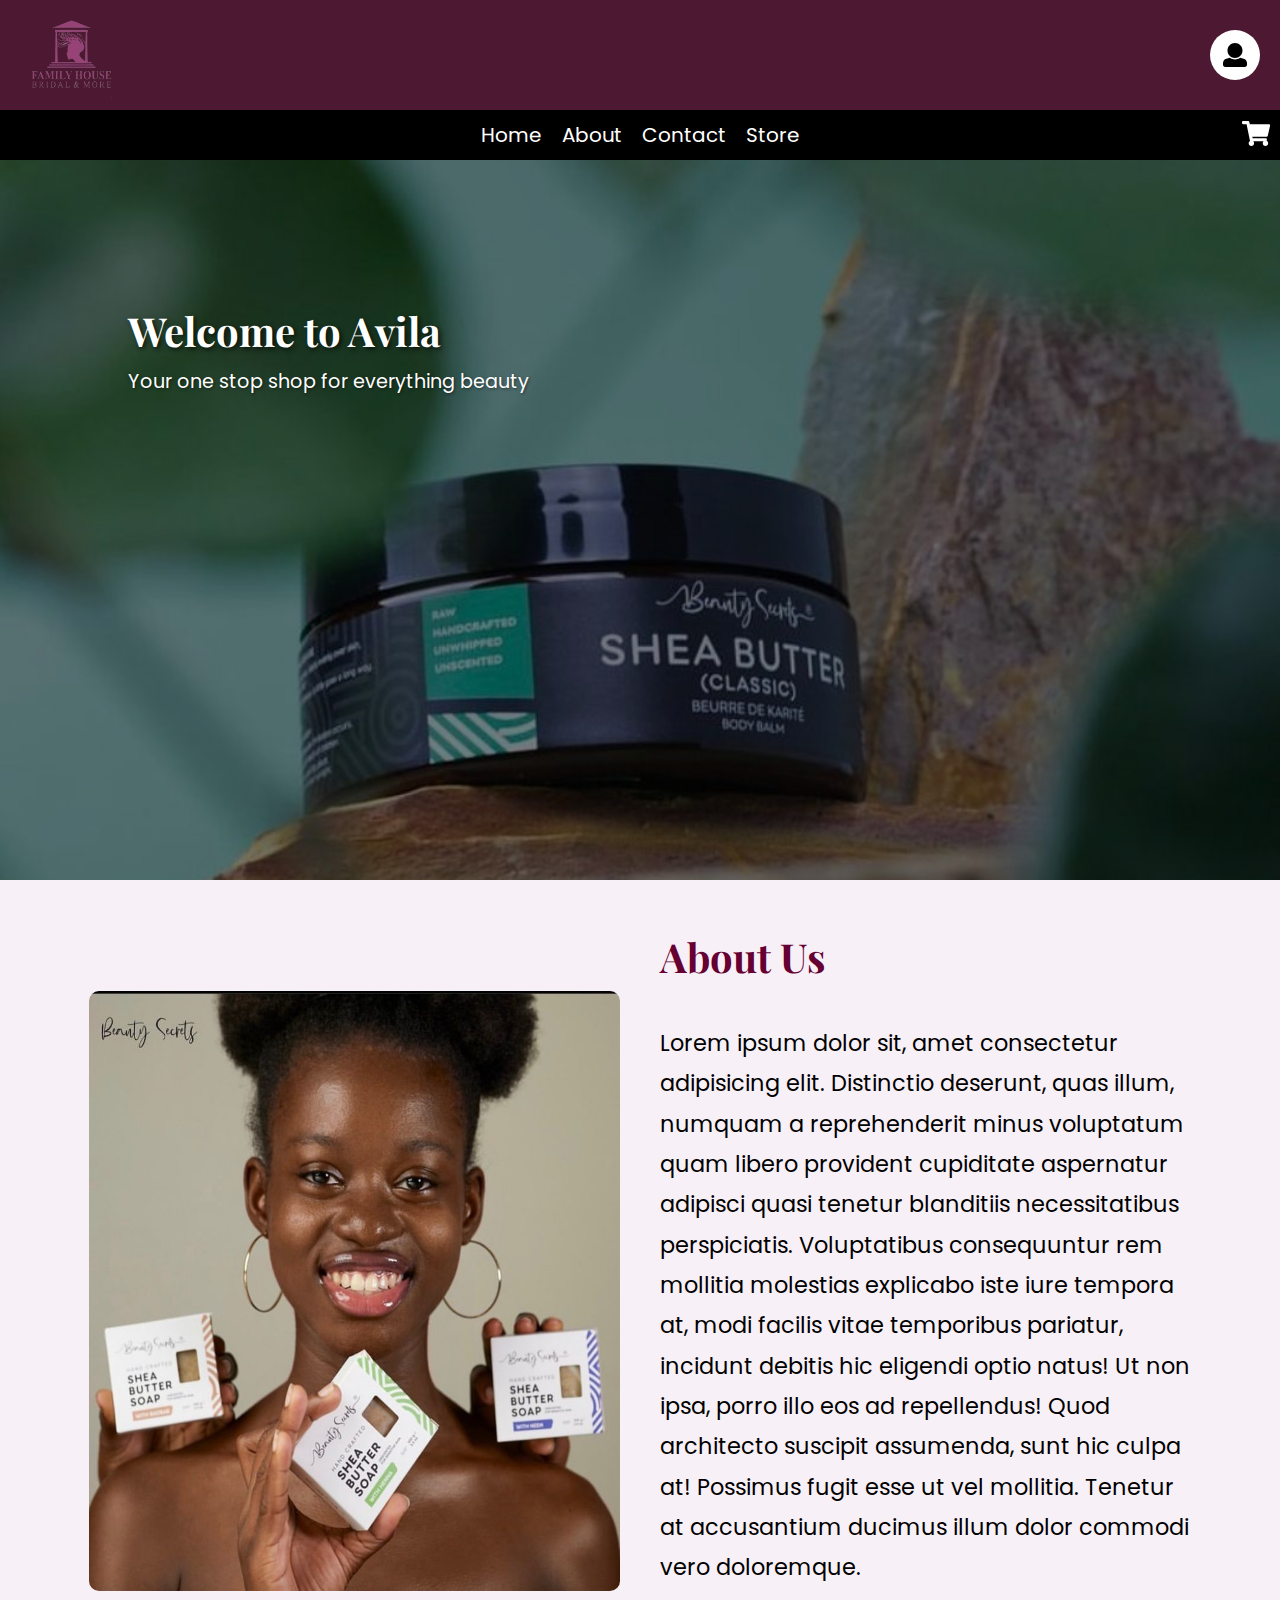
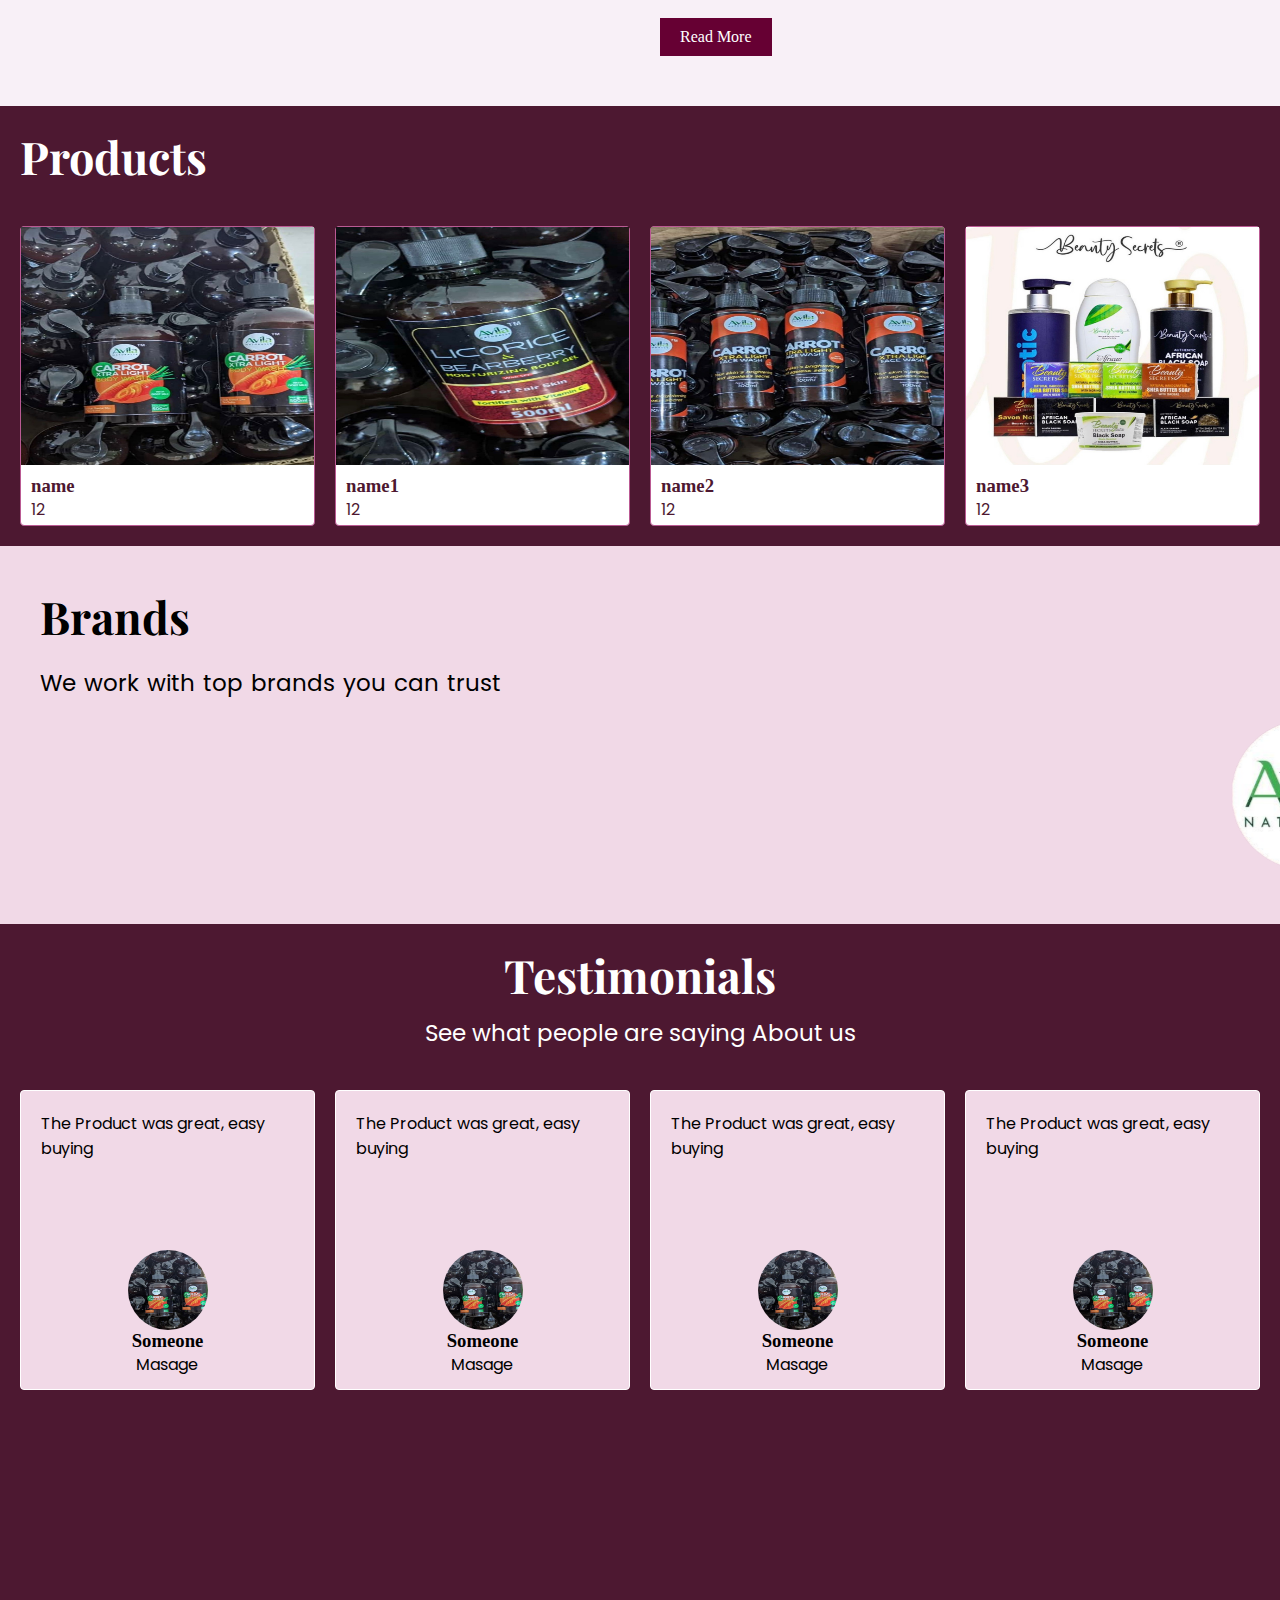
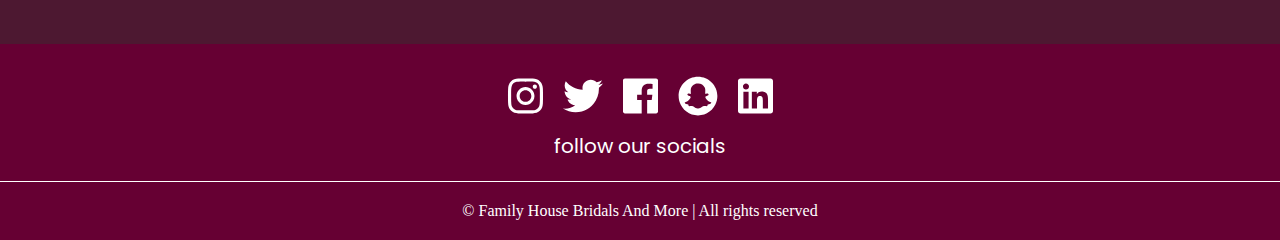
<file: index.html>
<!-- 
 Todo 
 1. how to reduce txt so that if user press btn the text will show
 2. add a testimonial page
  -->

<!DOCTYPE html>
<html lang="en">
<head>
    <meta charset="UTF-8">
    <meta name="viewport" content="width=device-width, initial-scale=1.0">
    <title>Avila -Home</title>
    <link rel="icon" type="image/svg+xml" href="/assets/companylLogo.png" />
    <link rel="stylesheet" href="./styles/headerandnav.css">
    <link rel="stylesheet" href="./styles/home.css">
    <script src="./scripts/headerNav.js" defer></script>
    <!-- <link rel="stylesheet" href="https://cdn.jsdelivr.net/npm/bootstrap@5.3.3/dist/css/bootstrap.min.css"> -->
    <script src="./scripts/font-awesome.js"></script>
</head>
<body>
    <!-- <marquee behavior="shimming" direction="">Hello</marquee> -->
    <!-- HEader -->
    <header>
        <label>
            <img src="./assets/companylLogo.png" alt="">
        </label>
        <!-- Sidebar -->
            <!-- <div class="search-box">
                <input type="text" placeholder="Search...">
            </div>
            <div class="responsiveSearch">
                <i class="fa fa-search"></i>
            </div> -->
        <div class="acctCreationBox">
            <section class="acctCreation">
                <div class="icon">
                    <i class="fa fa-user"></i>
                </div>
            </section>
        </div>
        <!-- navbar -->
    </header>
    <!-- Navigation -->
    <nav>
        <div class="hamburgerNav">
            <div class="open" data-navOpenBtn>
                <i class="fa fa-bars"></i>
            </div>
            <div class="close" data-navCloseBtn>
                <div class="fa fa-times"></div>
            </div>
        </div>
       <ul data-nav>
           <li><a href="../index.html">Home</a></li>
           <li><a href="./temp.html">About</a></li>
           <li><a href="#">Contact</a></li>
           <li><a href="./html/products.html">Store</a></li>
       </ul>
       <div class="cartOpenBtn">
        <div class="icon" data-cartOpen>
            <i class="fa fa-shopping-cart"></i>
        </div>
       </div>
    </nav>
    <!-- Main Content -->
     <main>
        <div class="intropic">
            <img src="./assets/imgs/compressed_img7.jpg" alt="">
            <div class="overlay"></div> 
            <div class="txt">
                <h1>Welcome to Avila</h1>
                <p>Your one stop shop for everything beauty</p>
            </div>
        </div>
        <!-- <section class="about"> -->
            <div class="about-content">
                <div class="image-container">
                    <img src="./assets/Screenshot_20250310-132138~2.jpg" alt="Woman holding soap">
                </div>
                <div class="text-container">
                    <h2>About Us</h2>
                    <p>Lorem ipsum dolor sit, amet consectetur adipisicing elit. Distinctio deserunt, quas illum, numquam a reprehenderit minus voluptatum quam libero provident cupiditate aspernatur adipisci quasi tenetur blanditiis necessitatibus perspiciatis. Voluptatibus consequuntur rem mollitia molestias explicabo iste iure tempora at, modi facilis vitae temporibus pariatur, incidunt debitis hic eligendi optio natus! Ut non ipsa, porro illo eos ad repellendus! Quod architecto suscipit assumenda, sunt hic culpa at! Possimus fugit esse ut vel mollitia. Tenetur at accusantium ducimus illum dolor commodi vero doloremque.</p>
                    <button class="read-more">Read More</button>
                </div>
            </div>
        <!-- </section> -->
        <!-- <div id="carouselExample" class="carousel slide">
            <div class="carousel-inner" style="height: 40vh;">
              <div class="carousel-item active">
                <img src="./assets/avilaLogo.jpeg" class="d-block w-100 h-70" alt="..." style="70%">
              </div>
              <div class="carousel-item">
                <img src="./assets/avilaLogo.jpeg" class="d-block w-100" alt="...">
              </div>
              <div class="carousel-item">
                <img src="./assets/avilaLogo.jpeg" class="d-block w-100" alt="...">
              </div>
            </div>
            <button class="carousel-control-prev" type="button" data-bs-target="#carouselExample" data-bs-slide="prev">
              <span class="carousel-control-prev-icon" aria-hidden="true"></span>
              <span class="visually-hidden">Previous</span>
            </button>
            <button class="carousel-control-next" type="button" data-bs-target="#carouselExample" data-bs-slide="next">
              <span class="carousel-control-next-icon" aria-hidden="true"></span>
              <span class="visually-hidden">Next</span>
            </button>
          </div> -->
        <section class="products">
            <section class="header">
                <h2>Products</h2>
            </section>
            <template data-homeTemplate>
                <div class="productCard">
                    <div class="img">
                        <img src="" data-card-img alt="">
                    </div>
                    <section class="description">
                        <h3 data-card-title>Product Name</h3>
                        <p data-card-price>Price</p>
                    </section>
                </div>
            </template>
            <div class="productDisplay" data-homeProductsHolder>
                
            </div>
        </section>
        <section class="brands">
            <section class="header">
                <h2>Brands</h2>
            </section>
            <section class="info">
                <p>We work with top brands you can trust</p>
            </section>
            <marquee behavior="" scrolldelay="50" direction="">
                <img src="./assets/imgs/avilaLogo-removebg-preview.png" alt="">
                <img src="./assets/imgs/Black-logo-removebg-preview.png" alt="">
                <img src="./assets/cropped-cropped-sleekpro.png" alt="">
                <img src="./assets/cropped-logo.png" alt="">
            </marquee>
        </section>
        <section class="testimonials">
            <div class="header">
                <h1>Testimonials</h1>
                <p>See what people are saying About us</p>
            </div>
            <template data-testimonialCarTemp>
                <div class="testimonialCard">
                    <div class="testimonial">
                        <p data-testimonial>Lorem ipsum dolor sit amet consectetur adipisicing elit. Ex optio unde hic, amet quas est eum velit architecto expedita earum neque in quidem maiores totam, minima quo. Ullam, error nostrum.
                        </p>
                        <!-- <img src="./assets/img2.jpg" data-card-img alt=""> -->

                    </div>
                    <section class="description">
                        <div class="img">
                            <img src="./assets/img1.jpg" alt="" data-img>
                        </div>
                        <div class="details">
                            <h3 data-name>Product Name</h3>
                            <p data-job>Price</p>
                        </div>
                    </section>
                </div>
            </template>
            <div class="testimonialCards" data-testimonialCardHolder>
               
            </div>
        </section>
     </main>
     <footer>
        <div class="top">
            <div class="icons">
                <div class="icon"><i class="fab fa-instagram"></i></div>
                <div class="icon"><i class="fab fa-twitter"></i></div>
                <div class="icon"><i class="fab fa-facebook"></i></div>
                <div class="icon"><i class="fab fa-snapchat"></i></div>
                <div class="icon"><i class="fab fa-linkedin"></i></div>
            </div>
            <div class="call">
                <p>follow our socials</p>
            </div>
        </div>
        <div class="btm">
            &copy; Family House Bridals And More | All rights reserved
        </div>
     </footer>


     <!-- <script src="./scripts/products.js"></script> -->
     <!-- <script src="./scripts/cardDisplay.js" module></script> -->
     <script src="./scripts/home.js" type="module"></script>
     <script src="https://cdn.jsdelivr.net/npm/bootstrap@5.3.3/dist/js/bootstrap.bundle.min.js" integrity="sha384-YvpcrYf0tY3lHB60NNkmXc5s9fDVZLESaAA55NDzOxhy9GkcIdslK1eN7N6jIeHz" crossorigin="anonymous"></script>
</body>
</html>

<!-- 
PROJECT TODO
1. Redesign products cards
2. Work on brand section *Done
3. work on footer
-->
</file>
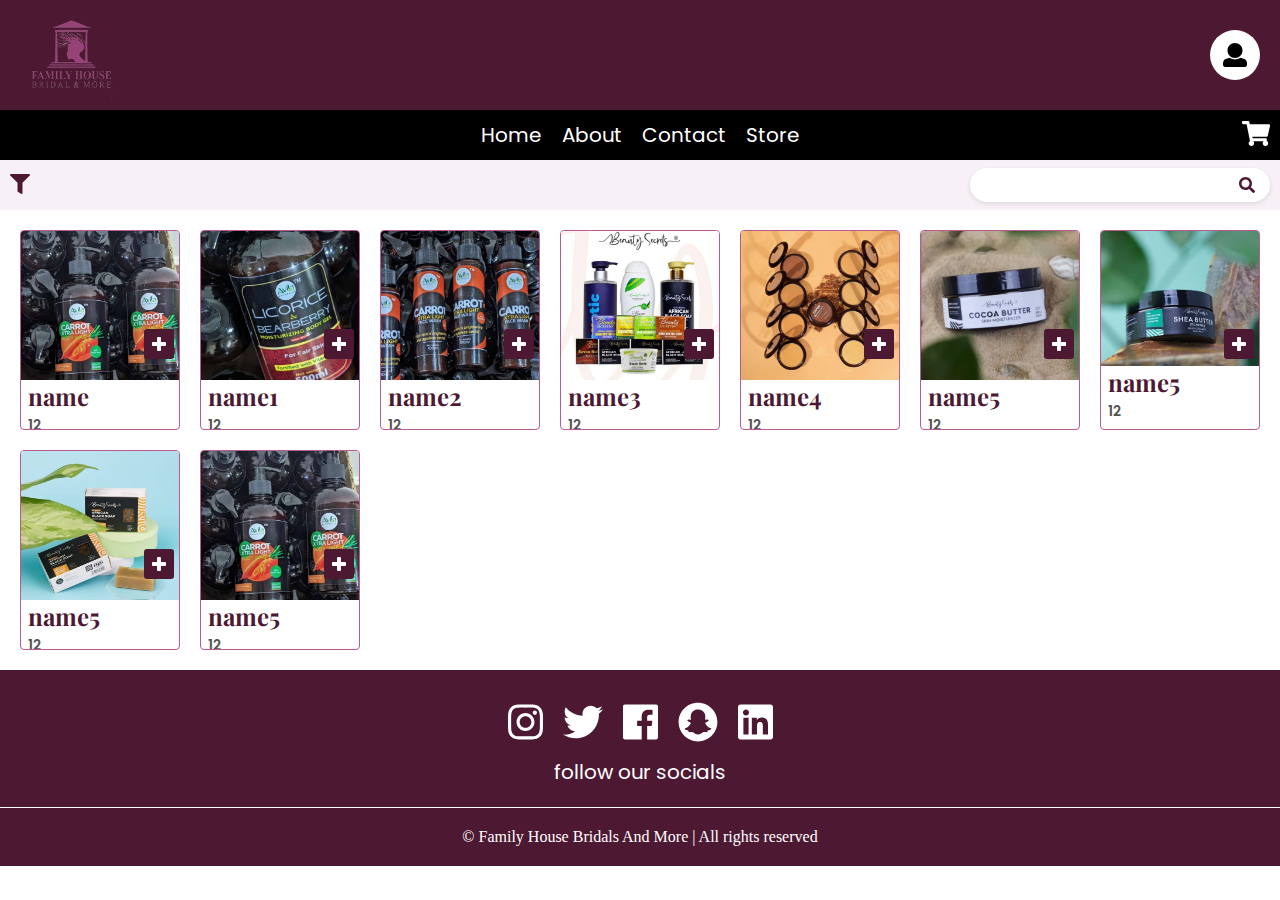
<file: html/products.html>
<!-- 
Todo 
1. Add a filter that will help filter out products
2. Add the responsive search bar with all functionality
3. see if you can use colors that make the logo more visible
-->
<!DOCTYPE html>
<html lang="en">
<head>
    <meta charset="UTF-8">
    <meta name="viewport" content="width=device-width, initial-scale=1.0">
    <title>Document</title>
    <link rel="icon" type="image/svg+xml" href="../assets/companylLogo.png" />
    <!-- icon on the title -->
    <!-- <link rel="icon" type="image/svg+xml" href="../assets/img1.jpg" /> -->
    <link rel="stylesheet" href="../styles/products.css">
    <link rel="stylesheet" href="../styles/headerandnav.css">
    <link rel="stylesheet" href="../styles/productsHeaderNav.css">
    <script src="../scripts/cardDisplay.js" defer type="module"></script>
    <script src="../scripts/products.js" defer type="module"></script>
    <script src="../scripts/font-awesome.js"></script>
    <script src="../scripts/headerNav.js" defer></script>
</head>
<body>
    <!-- HEader -->
    <header>
        <label>
            <img src="../assets/companylLogo.png" alt="">
        </label>
        <div class="acctCreationBox">
            <section class="acctCreation">
                <div class="icon">
                    <i class="fa fa-user"></i>
                </div>
            </section>
        </div>
        <!-- navbar -->
    </header>
    <!-- Navigation -->
    <nav>
       <div class="nav">
        <div class="hamburgerNav">
            <div class="open" data-navOpenBtn>
                <i class="fa fa-bars"></i>
            </div>
            <div class="close" data-navCloseBtn>
                <div class="fa fa-times"></div>
            </div>
        </div>
            <ul data-nav>
                <li><a href="../index.html">Home</a></li>
                <li><a href="#">About</a></li>
                <li><a href="#">Contact</a></li>
                <li><a href="#">Store</a></li>
            </ul>
            <div class="cartOpenBtn">
            <div class="icon" data-cartOpen>
                <i class="fa fa-shopping-cart"></i>
            </div>
            </div>
       </div>
       <section class="filter">
           <div class="filterIcon" data-FilterItemsBtn>
            <i class="fa fa-filter"></i>
        </div>
        <div class="searchBar">
            <input type="text">
            <i class="fa fa-search"></i>
        </div>
        <div class="filterItems" data-filterList>
            <div class="item" data-filterItem>
                <p>All</p>
            </div>
            <div class="item" data-filterItem>
                <p>Skin</p>
            </div>
            <div class="item" data-filterItem>
                <p>Hair</p>
            </div>
            <div class="item" data-filterItem>
                <p>Make up</p>
            </div>
            <div class="item" data-filterItem>
                <p>Bridals</p>
            </div>
        </div>
       </section>
    </nav>

    <!-- <img src="../assets/imgs/compressed_img2.jpg" alt=""> -->
    <!-- template for our product cards -->


    <template data-template>
        <div class="productCard">
            <div class="image">
                <img src="/assets/Screenshot_20250310-132130~2.jpg" alt="productImage" data-card-img>
            </div>
            <div class="description">
                <div class="text">
                    <h2 data-card-title>product Name</h2>
                    <p data-card-price>$200</p>
                </div>
                <div class="addToCartBtn">
                    <div class="btn">
                        <i class="fa fa-plus"></i>
                    </div>
                    <!-- <div class="add">
                        <button style="width: 50px;">Add TO CART</button>
                    </div> -->
                </div>
            </div>
        </div>
     </template>

     <!-- Main content -->
     <main>
        
        <!-- Filter -->
         
        <!-- Sidebar/cart -->
        <!-- <aside class="cart" data-cart>
            <section class="header">
                <h2>Cart</h2>
                <div class="icon" data-cartClose>
                    <i class="fa fa-times"></i>
                </div>
            </section>
            <div class="cartItem">
                <div class="image">
                    <img src="/assets/Screenshot_20250310-132132~2.jpg" alt="Product image">
                </div>
                <div class="desc">
                    <div class="txt">
                        <h1 class="title">Product Name</h1>
                        <p class="price">$200</p>
                        <div class="size">
                            <input type="number">
                        </div>
                    </div>
                </div>
                <div class="deleteBtn">
                    <div class="icon">
                        <i class="fa fa-trash"></i>
                    </div>
                </div>
            </div>
        </aside> -->
        <section class="productDispaly" data-cardHolder></section>
    </main>
    <footer>
        <div class="top">
            <div class="icons">
                <div class="icon"><i class="fab fa-instagram"></i></div>
                <div class="icon"><i class="fab fa-twitter"></i></div>
                <div class="icon"><i class="fab fa-facebook"></i></div>
                <div class="icon"><i class="fab fa-snapchat"></i></div>
                <div class="icon"><i class="fab fa-linkedin"></i></div>
            </div>
            <div class="call">
                <p>follow our socials</p>
            </div>
        </div>
        <div class="btm">
            &copy; Family House Bridals And More | All rights reserved
        </div>
     </footer>
</body>
</html>
</file>
<file: styles/headerandnav.css>
*{
    margin: 0;
    padding: 0;
    box-sizing: border-box;
    font-family: Cambria, Cochin, Georgia, Times, 'Times New Roman', serif;
}


header{
    width: 100%;
    height: 110px;
    background-color: #4d1831;
    color: white;
    display: flex;
    justify-content: space-between;
    align-items: center;
    padding: 20px;
    position: relative;
}
header > label{
    width: 100px;
    height: 100px 
}
header > label > img{
    width: 100%;
    height: 100%
}
header > .acctCreationBox > .acctCreation > .icon{
    width: 50px;
    height: 50px;
    border-radius: 50%;
    background: #fff;
    display: flex;
    justify-content: center;
    align-items: center;
    cursor: pointer;
    color: #000;
    font-size: 1.5rem;
    z-index: 1111;
}
header > .acctCreationBox > .acctCreation > .icon{
    z-index: 1111;
}

/* NAvBar styles */
nav{
    width: 100%;
    height: 50px;
    background-color: #000;
    color: #fff;
    display: flex;
    /* flex: center; */
    justify-content: center;
    align-items: center;
    position: sticky;;
    top: 0;
    z-index: 999;
}
nav.sticky{
    position: sticky;
    top: 0;
}
nav .cartOpenBtn{
    position: absolute;
    right: 10px;
}
nav .cartOpenBtn .icon{
    cursor: pointer;
}
nav ul{
    display: flex;
    justify-content: space-between;
    align-items: center;
}
nav ul li{
    list-style: none;
    margin: 10px;
}
nav ul li a{
    text-decoration: none;
    font-size: 20px;
    color: #fff;
    font-family: 'Poppins', sans-serif;
}
.hamburgerNav{
    display: none;
    position: absolute;
    left: 10px;
    font-size: 25px;
}
.cartOpenBtn .icon{
    font-size: 25px;

}
.hamburgerNav .close{
    display: none;
    z-index: 1111
}
.showNav{
    display: flex;
}
.hideNav{
    display: none;
}

@media screen and (max-width: 425px) {
    .hamburgerNav{
        display: flex;
    }
    nav ul{
        position: absolute;
        flex-direction: column;
        top: 0;
        left: 0;
        background-color: #000;
        width: 100%;
        min-height: 100%;
        transform: translateX(-100vw);
    }
    
}
</file>
<file: styles/home.css>
@import url('https://fonts.googleapis.com/css2?family=Playfair+Display:wght@500;700&family=Poppins:wght@300;400;500&display=swap');

h1, h2 {
    font-family: 'Playfair Display', serif;
}

body, p {
    font-family: 'Poppins', sans-serif;
}
.intropic{
    width: 100%;
    height: 80vh;
    position: relative;
    /* margin-top: 100px; */
    /* background: url("assets/img4.jpg");
    background-position: center;
    background-size: cover;
    background-repeat: no-repeat; */
}
.txt {
    animation: fadeInUp 1s ease-in-out;
}

@keyframes fadeInUp {
    from { opacity: 0; transform: translateY(20px); }
    to { opacity: 1; transform: translateY(0); }
}
.intropic img{
    width: 100%;
    height: 100%;
    object-fit: cover;
}
.overlay {
    position: absolute;
    top: 0;
    left: 0;
    width: 100%;
    height: 100%;
    background: rgba(0, 0, 0, 0.5); /* Dark overlay for contrast */
}
.txt{
    position: absolute;
    top: 20%;
    left: 10%;
    color: white;
}
.txt h1 {
    font-size: 2.5rem;
    font-weight: bold;
    text-shadow: 2px 2px 5px rgba(0, 0, 0, 0.7);
    margin-bottom: 10px;
}

.txt p {
    font-size: 1.2rem;
    text-shadow: 1px 1px 3px rgba(0, 0, 0, 0.5);
}
/* .about{
    width: 100%;
    height: 70vh;
    display: flex;
    align-items: center;
    background-color: #f8f0f7;
    justify-content: center;
    padding-top: 40px;
    padding-bottom: 40px;
    position: relative;
}
.about .pic{
    width: 45%;
    height: 95%;
    background: url("./assets/Screenshot_20250310-132138~2.jpg");
    background-position: center;
    background-size: cover;
    border-radius: 5px;
}
.about .pic img{
    width: 100%;
    height: 100%;
    object-fit: cover;
}
.about .aboutText {
    width: 45%;
    min-height: 80vh;
    height: 95%;
    display: flex;
    flex-direction: column;
    align-content: top;
    justify-content: center;
    padding: 20px;
}

.about .aboutText .header{
    font-size: 30px;
    margin: 20px 0 20px 0;
    color: #4d1831;
}
.aboutText .p{
    padding: 20px;
}
.aboutText .btn button{
    padding: 7px;
    width: 150px;
    height: 60px;
    margin: 10px;
    border: none;
    outline: none;
    background: #4d1831;
    color: #fff;
    cursor: pointer;
    border-radius: 5px;
    font-size: 20px;
}
.aboutText .p p{
    font-size: 20px;
    line-height: 1.5;
    word-spacing: 3px;
    letter-spacing: .5px;
} */
 /* About Section */
.about {
    display: flex;
    justify-content: center;
    align-items: center;
    padding: 50px;
    min-height: 50vh;
}

.about-content {
    display: flex;
    justify-content: center;
    gap: 40px;
    align-items: center;
    width: 100%;
    background: #f8f0f7;
    padding: 50px;
/*     border-radius: 12px; */
/*     box-shadow: 0px 4px 10px rgba(0, 0, 0, 0.1); */
}
.image-container{
    width: 45%;
}
.image-container img {
    width: 100%;
    height: 600px;
    border-radius: 10px;
}

.text-container {
    width: 45%;
}

.text-container h2 {
    font-size: 2.5rem;
    color: #660033;
    margin-bottom: 40px;
}

.text-container p {
    font-size: 1.4rem;
    line-height: 1.8;
    margin-bottom: 30px;
}

.read-more {
    background-color: #660033;
    color: white;
    padding: 10px 20px;
    border: none;
    cursor: pointer;
    font-size: 1rem;
    transition: 0.3s;
}

.read-more:hover {
    background-color: #990044;
}
.products{
    width: 100%;
    min-height: 40vh;
    height: 100%;
    background-color: #4d1831;
    color: white;
}
.products .header{
    width: 100%;
    height: 20%;
    /* background-color: yellow; */
    display: flex;
    align-items: center;
    padding: 20px;
    font-size: 30px;
    color: #ffffff
}
.testimonials{
    background: #4d1831;
    color: #fff;
    min-height: 80vh;
}
.productDisplay, .testimonialCards {
    width: 100%;
    height: 80%;
    /* background-color: blue; */
    display: grid;
    justify-content: center;
    grid-template-columns: repeat(auto-fit, minmax(150px, 1fr)); 
    gap: 20px;
    padding: 20px;
}
.testimonialCard{
    /* width: 350px; */
    height: 300px;
    border: 1px solid #fff;
    /* border-color: #ba5a93; */
    background-color: #f1d9e7;
    border-radius: 4px;
    color: #fff;
}
.testimonialCard .testimonial{
    width: 100%;
    height: 50%;
    /* background-color: #fff; */
    color: #000;
    padding: 20px;
    overflow: hidden;
}
.testimonialCard .description .img{
    width: 80px;
    height: 80px;
    border-radius: 50%;
    overflow: hidden;
}
.testimonialCard .description .img img{
    width: 100%;
    height: 100%;
}
.testimonialCard .description{
    /* background: #f1d9e7; */
    width: 100%;
    padding: 10px;
    display: flex;
    flex-direction: column;
    align-items: center;
    justify-content: center;
}
.testimonialCard .description .details{
    color: #000;    
    display: flex;
    flex-direction: column;
    align-items: center;
}
.productCard{
    /* width: 350px; */
    height: 300px;
    border: 1px solid #06d6a0;
    border-color: #ba5a93;
    background-color: #fff;
    border-radius: 4px;
    color: #4d1831;
}
.productCard .img{
    width: 100%;
    height: 80%;
    background: url("/assets/img4.jpg");
    background-size: cover;
    background-position: center;
}
.productCard .img img{
    width: 100%;
    height: 100%;
}
.productCard .description{
    padding: 10px
}
footer{
    display: flex;
    flex-direction: column;
    width: 100%;
    /* height: 400px; */
    background-color: #660033;
    color: white;
}
footer .top{
    display: flex;
    flex-direction: column;
    width: 100%;
    padding: 20px;
    border-bottom: 1px solid #fff;
}
.icons, footer .top .call, footer .btm{
    display: flex;
    justify-content: center;
    align-items: center;
    width: 100%;
}
footer .top .icons .icon{
    font-size: 2.5rem;
    margin: 10px;
}
footer .top .call p{
    font-size: 1.25rem;
}
footer .btm{
    padding: 20px;
}
.brands{
    width: 100%;
    min-height: 40vh;
    background-color: #f1d9e7;
    padding: 40px 0 40px 0
}
.brands .header{
    padding: 0 0 20px 40px;
    width: 100%;
    height: 20%;
    /* background: #06d6a0; */
    font-size: 30px;
    /* padding: 4px 0 0 20px; */
}
.brands .info{
    padding-left: 40px;
    padding-bottom: 10px;
    /* margin: 40px; */
    width: 100%;;
    height: 15%;
    word-spacing: 2px;
    font-size: 23px;
    /* padding-left: 20px; */
}
marquee{
    /* margin-bottom: 40px; */
    height: 100%;
    /* background-color: #ff0000; */
    display: flex;
    align-items: center;
}
marquee img{
    width: 150px;
    height: 150px;
    /* border-radius: 50%; */
    margin: 10px;
    margin-right: 50px;
}
.responsiveSearch{
    display: none;
}
.testimonials .header{
    width: 100%;
    min-height: 80px;
    padding: 20px;
    display: flex;
    flex-direction: column;
    justify-content: center;
    align-items: center;
    font-size: 23px;
}
.testimonials .header h1{
    margin-bottom: 10px;
}


@media (max-width: 768px) {
    .about-content {
        flex-direction: column;
        text-align: center;
        padding: 20px;
    }
.text-container, .image-container{
    width: 100%
}
    .text-container h2 {
        font-size: 1.8rem;
    }

    .text-container p {
        font-size: 0.95rem;
    }

    .read-more {
        width: 100%;
        padding: 12px;
    }
}
</file>
<file: styles/products.css>
@import url('https://fonts.googleapis.com/css2?family=Playfair+Display:wght@500;700&family=Poppins:wght@300;400;500&display=swap');

h1, h2 {
    font-family: 'Playfair Display', serif;
}

body, p {
    font-family: 'Poppins', sans-serif;


html, body {
    height: 100%;
    margin: 0;
    display: flex;
    flex-direction: column;
}
/* Product display and product card */
.productDispaly{
    display: grid;
    grid-template-columns: repeat(auto-fit, minmax(150px, 1fr)); 
    gap: 20px;
    width: 100%;
    padding: 20px;
    /* max-width: 1200px; */
    
}
.productDispaly > .productCard{
    height: 200px;
    /* width: 220px; */
    border: 1px solid #06d6a0;
    border-color: #ba5a93;
    display: flex;
    border-radius: 4px;
    overflow: hidden;
    /* justify-content: center; */
    flex-direction: column;
    position: relative;
}
.productCard .image{
    width: 100%;
    height: 75%;
}
.productCard .image img{
    width: 100%;
    height: 100%;
    object-fit: cover;
}
.productCard .description{
    display: flex;
    justify-content: space-between;
    align-items: center;
    padding: 0 7px 7px 7px;
    color: #4d1831; 
    align-items: center;
}
.productCard p {
    /* text-align: center; */
    font-size: 14px;
    color: #555; /* Neutral color for price */
    font-weight: 600;
    margin-top: 3px;
}
.productCard .description .addToCartBtn .btn{
    color: #ff0000;
    position: absolute;
    bottom: 70px;
    right: 5px;
    width: 30px;
    height: 30px;
    background: #4d1831;
    display: flex;
    justify-content: center;
    align-items: center;
    border-radius: 3px;
    cursor: pointer;
    color: #fff;
}

/* Maincontent */
main{
    position: relative;
    flex: 1;
}
aside{
    padding: 20px;
    width: 20vw;
    height: 100vh;
    position: absolute;
    background: #fbffe5;
    z-index: 999;
    right: 0;
    /* transform: translateX(20vw); */
    transform: scale(0);
    /* display: none; */
    /* top: 0; */
}
aside .header{
    width: 100%;
    display: flex;
    justify-content: space-between;
    align-items: center;
    border-bottom: 1px solid #000000;
    height: 70px;
    margin-bottom: 20px;
}
.cart .header .icon{
    cursor: pointer;
}
.cartItem{
    height: 150px;
    padding: 20px;
    width: 100%;
    display: grid;
    grid-template-columns: 35% 50% 10%;
    gap: .5rem;
    margin: 8px;
    align-items: center;
    /* background-color: #ff0000; */
    align-items: center;
    border: 1px solid #06d6a0
}
.cartItem .image{
    border-radius: 4px;
    overflow: hidden;
    display: flex;
    justify-content: center;
    /* background-color: yellow; */
}
.cartItem img{
    width: 100%;
    height: 100px;
}
.cartItem .desc .txt{
    /* background: yellow; */
    line-height: -4px;
}
.cartItem .desc .txt h1{
    font-size: 21px;
    line-height: -.1px;
}
.cartItem .desc .txt p{
    font-weight: bold;
    font-size: 20px;
    margin: 5px 0 5px 0;
}
.cartItem .desc .txt .size input{
    width: 50px;
    padding: 5px;
    border: none;
    outline: none;
}
.deleteBtn .icon{
    font-size: 20px;
    cursor: pointer;
}
.show{
    transform: scale(1);
}
.hide{
    display: none
}
</file>
<file: styles/productsHeaderNav.css>
*{
    margin: 0;
    padding: 0;
    box-sizing: border-box;
    font-family: Cambria, Cochin, Georgia, Times, 'Times New Roman', serif;
}

/* NAvBar styles */
nav{
    width: 100%;
    height: 100px;
    background-color: #000;
    color: #fff;
    display: flex;
    flex-direction: column;
    /* flex: center; */
    position: sticky;;
    top: 0;
    z-index: 999;
}
.nav{
    display: flex;
    height: 50px;
    /* flex: center; */
    justify-content: center;
    align-items: center; 
}
.nav ul{
    z-index: 111
}
.filter{
    width: 100%;
    height: 50px;
    background-color: #f8f0f7;
    display: flex;
    align-items: center;
    justify-content: space-between;
    padding: 10px;
    color: #4d1831;
    position: relative;
}
/* FilterStyles */
.searchBar{
    display: flex;
    align-items: center;
    background: #fff;
    padding: 8px 15px;
    border-radius: 20px;
    width: 300px;
    box-shadow: 0 2px 5px rgba(0, 0, 0, 0.1);
}
.searchBar input{
    border: none;
    outline: none;
    width: 100%;
    font-size: 16px;
    background: none;
}
.searchBar .fa-search{
    /* color: #555; */
    cursor: pointer;
}
.filterIcon{
    font-size: 20px;
    cursor: pointer;
    z-index: 111;
}
.filterItems{
    display: none;
    position: absolute;
    top: 10%;
    left: 10%;
    /* display: flex; */
    flex-direction: column;
    width: 140px;
    min-height: 100%;
    padding: 20px;
    border-radius:5px;
    box-shadow: 0 2px 5px rgba(0, 0, 0, 0.1);
    /* padding-top: 60px; */
    background-color: #4d1831;
}
.show{
    display: flex;
}


.filter .item{
    padding: 10px;
    border: 1px solid #4d1831;
    border-color: #ba5a93;
    color: #fff;
    cursor: pointer;
    display: flex;
    justify-content: center;
    align-items: center;
    border-radius: 15px;
    margin: 5px
}
.disp{
    display: flex;
}
footer{
    display: flex;
    flex-direction: column;
    width: 100%;
    /* height: 400px; */
    background-color: #4d1831;
    color: white;
}
footer .top{
    display: flex;
    flex-direction: column;
    width: 100%;
    padding: 20px;
    border-bottom: 1px solid #fff;
}
.icons, footer .top .call, footer .btm{
    display: flex;
    justify-content: center;
    align-items: center;
    width: 100%;
}
footer .top .icons .icon{
    font-size: 2.5rem;
    margin: 10px;
}
footer .top .call p{
    font-size: 1.25rem;
}
footer .btm{
    padding: 20px;
}


@media screen and (max-width: 425px){
    .cartOpenBtn{
        z-index: 333;
    }
    .nav ul{
        z-index: 222;
    }
    .searchBar {
        width: 50%;
    }
}
</file>
